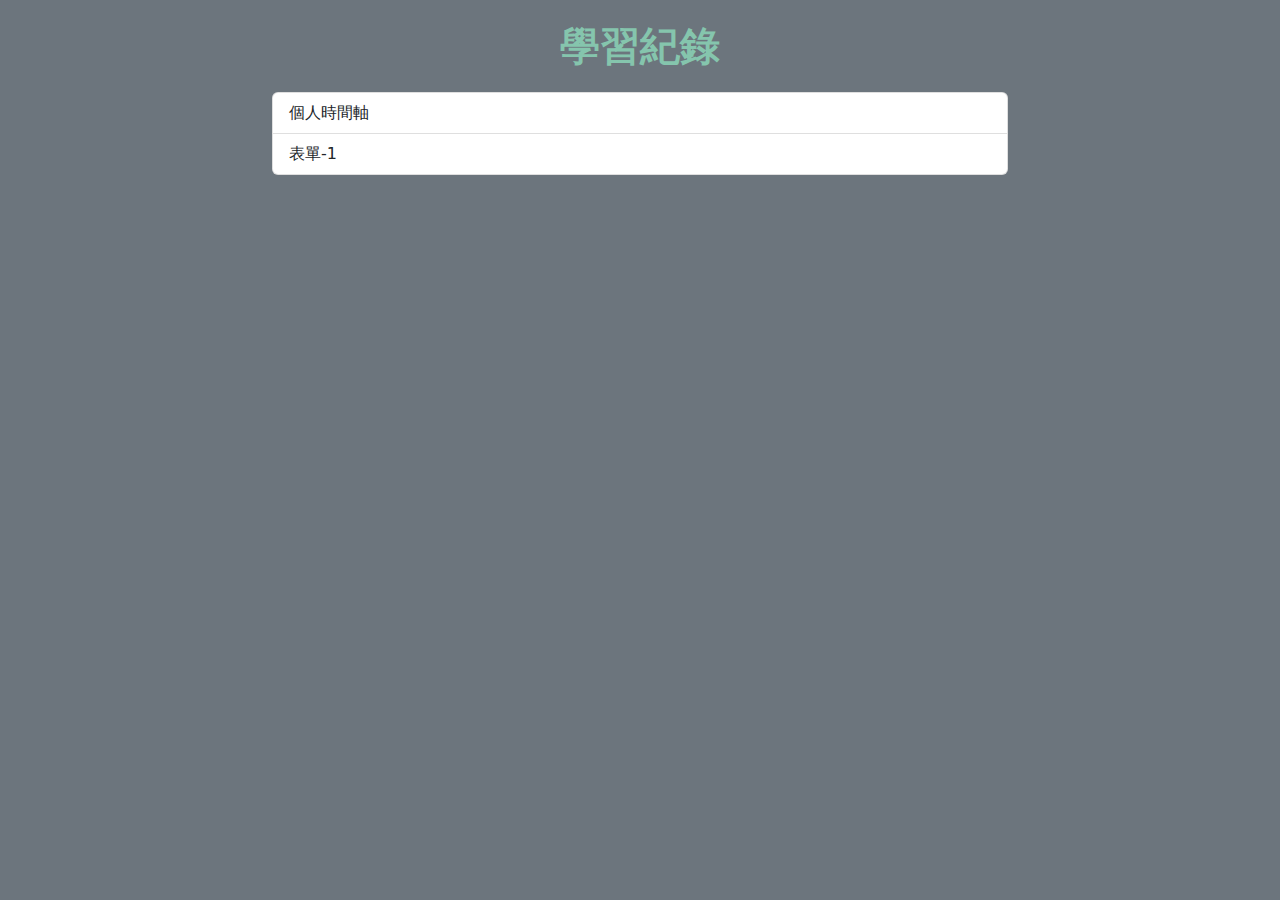
<file: index.html>
<!DOCTYPE html>
<html lang="en">
    <head>
        <meta charset="UTF-8">
        <meta name="viewport" content="width=device-width, initial-scale=1.0">
        <title>我的作品</title>

        <link rel="stylesheet" href="./css/bootstrap.min.css">
        <link rel="stylesheet" href="./css/mycss.css">
        <link rel="stylesheet" href="./css/index_style.css">

        <style>
            
        </style>
    </head>
    <body class="bg-secondary">
        <div class="container">
            <div class="row">
                <div class="col-md-8 offset-2">
                    <div class="fs-1 fw-bolder text-center mt-3 mb-3 title">學習紀錄</div>
                    <div class="list-group">
                        <a href="./personal_time_line.html" target="_blank" class="list-group-item list-group-item-action" aria-current="true">
                          個人時間軸
                        </a>
                        <a href="./form_1.html" target="_blank" class="list-group-item list-group-item-action" aria-current="true">
                            表單-1
                        </a>
                </div>
            </div>
        </div>

        <script src="./js/bootstrap.bundle.min.js"></script>
        <script src="./js/jquery-3.6.4.min.js"></script>
        <script>

        </script>
    </body>
</html>
</file>
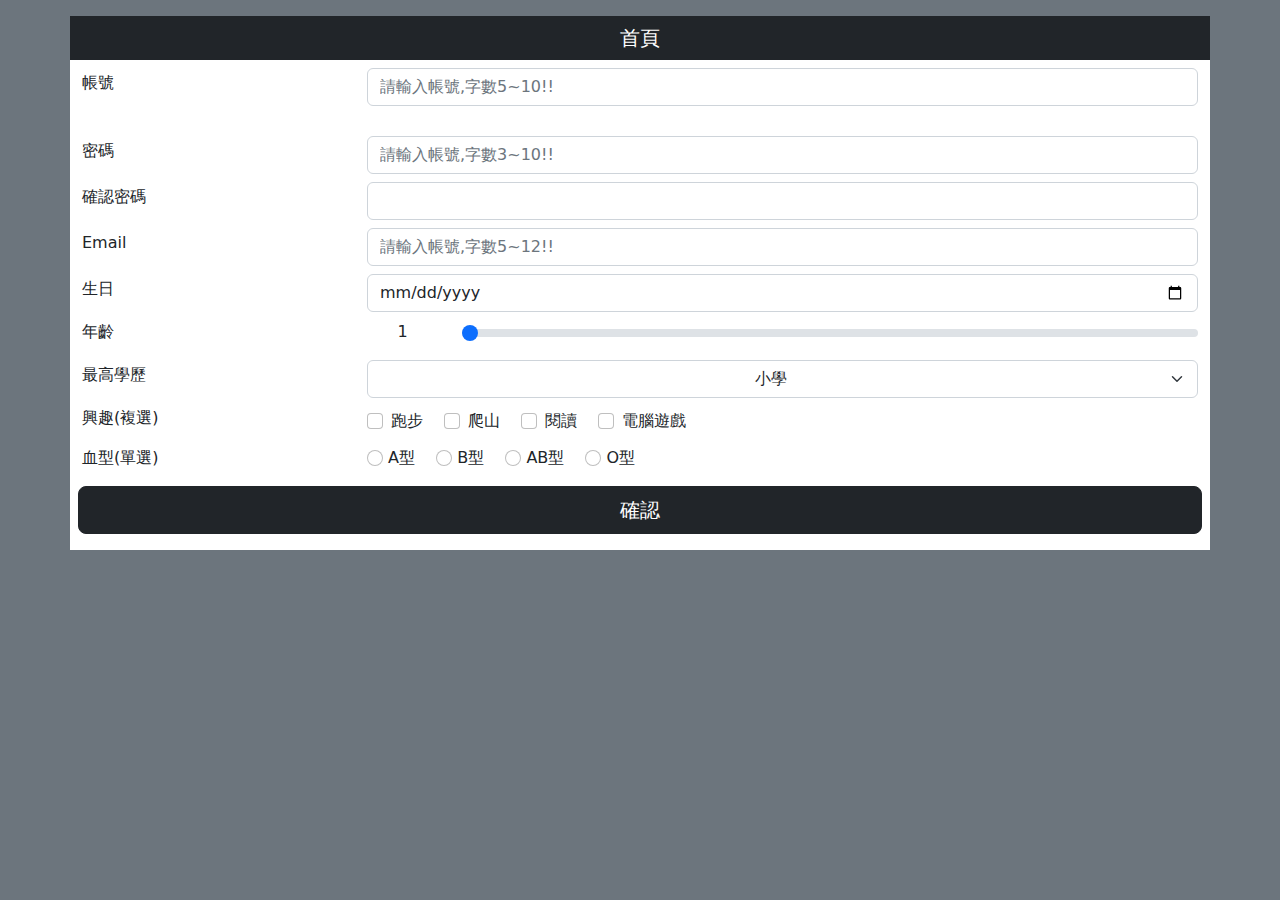
<file: form_1.html>
<!DOCTYPE html>
<html lang="en">
    <head>
        <meta charset="UTF-8">
        <meta name="viewport" content="width=device-width, initial-scale=1.0">
        <title>時間紀錄</title>

        <link rel="stylesheet" href="./css/bootstrap.min.css">
        <link rel="stylesheet" href="./css/mycss.css">
        
        <style>

            .hiddenMessage{
                visibility: hidden;
                font-size: 0.75rem;
            }
            .formateCorrectMessage{
                color: var(--color2-3);
                font-size: 0.75rem;
            }
            .formateErrorMessage{
                color: var(--color4-3);
                font-size: 0.75rem;
            }
        </style>
    </head>
    <body class="bg-secondary">
        <div class="container">
            <div class="row mt-3">
                 <!-- 複習 -->
                 <div class="col-md-12">
                    
                    <div class="row bg-dark">
                        <div class="col-md-12">
                            <div class="fs-5" style="color: white;padding: 7px;text-align: center;">首頁
                            </div>
                        </div>
                    </div>
                    <div class="row bg-white">
                        <div class="col-md-12">

                            <!-- 帳號 -->
                            <div class="row align-items-center mt-2 mb-2">
                                    <div class="col-md-3">
                                        <label class="form-label" for="r_account" style="width:100%;">帳號</label>
                                    </div>
                                    <div class="col-md-9">
                                        <input type="text" class="form-control" id="r_account" name="r_account" placeholder="請輸入帳號,字數5~10!!" minlength="5" maxlength="10">
                                    </div>
                            </div>
                            <!-- 帳號提示訊息 -->
                            <h6 class="hiddenMessage mb-2">null</h6>

                            <!-- 密碼 -->
                            <div class="row align-items-center mt-2 mb-2">
                                    <div class="col-md-3">
                                        <label class="form-label" for="r_password" style="width:100%;">密碼</label>
                                    </div>
                                    <div class="col-md-9">
                                        <input type="text" class="form-control" id="r_password" name="r_password" placeholder="請輸入帳號,字數3~10!!" minlength="3" maxlength="10">
                                    </div>
                            </div>

                            <!-- 確認密碼 -->
                            <div class="row align-items-center mt-2 mb-2">
                                    <div class="col-md-3">
                                        <label class="form-label" for="r_password" style="width:100%;">確認密碼</label>
                                    </div>
                                    <div class="col-md-9">
                                        <input type="text" class="form-control" id="r_password" name="r_password"  minlength="3" maxlength="10">
                                    </div>
                            </div>

                            <!-- Email -->
                            <div class="row align-items-center mt-2 mb-2">
                                    <div class="col-md-3">
                                        <label class="form-label" for="r_Email" style="width:100%;">Email</label>
                                    </div>
                                    <div class="col-md-9">
                                        <input type="email" class="form-control" id="r_Email" name="r_Email" placeholder="請輸入帳號,字數5~12!!" minlength="5" maxlength="12">
                                    </div>
                            </div>

                            <!-- 生日 -->
                            <div class="row align-items-center mt-2 mb-2">
                                    <div class="col-md-3">
                                        <label class="form-label" for="r_birthday" style="width:100%;">生日</label>
                                    </div>
                                    <div class="col-md-9">
                                        <input type="date" class="form-control" id="r_birthday" name="r_birthday">
                                    </div>
                            </div>

                            <!-- 年齡 -->
                            <div class="row align-items-center mt-2 mb-2">
                                    <div class="col-md-3">
                                        <label class="form-label" for="r_age" style="width:100%;">年齡</label>
                                    </div>
                                    <div class="col-md-1">
                                        <label class="form-label" style="width: 100%;text-align: center;" id="age_value" name="age_value">1</label>
                                    </div>
                                    <div class="col-md-8">
                                        <input type="range" class="form-range" id="r_age" name="r_age" min="1" max="80" value="1">
                                    </div>
                            </div>

                            <!-- 最高學歷 -->
                            <div class="row align-items-center mt-2 mb-2">
                                    <div class="col-md-3">
                                        <label class="form-label" for="r_academicQualifications" style="width:100%;">最高學歷</label>
                                    </div>
                                    <div class="col-md-9">

                                        <select class="form-select text-center" name="r_academicQualifications" id="r_academicQualifications">
                                            <option value="小學">小學</option>
                                            <option value="國中">國中</option>
                                            <option value="高中">高中</option>
                                            <option value="大學">大學</option>
                                            <option value="碩士">碩士</option>
                                            <option value="博士">博士</option>
                                        </select>                                        
                                    </div>
                            </div>

                            <!-- 興趣 -->
                            <div class="row align-items-center mt-2 mb-2">
                                    <div class="col-md-3">
                                        <label class="form-label" style="width:100%;">興趣(複選)</label>
                                    </div>
                                    <div class="col-md-9">
                                        <div class="form-check form-check-inline">
                                            <input type="checkbox" class="form-check-input" id="r_ins_checkbox1" name="r_ins" value="跑步">
                                            <label for="r_ins_checkbox1" class="form-check-label">跑步</label>
                                        </div>
                                        <div class="form-check form-check-inline">
                                            <input type="checkbox" class="form-check-input" id="r_ins_checkbox2" name="r_ins" value="爬山">
                                            <label for="r_ins_checkbox2" class="form-check-label">爬山</label>
                                        </div>
                                        <div class="form-check form-check-inline">
                                            <input type="checkbox" class="form-check-input" id="r_ins_checkbox3" name="r_ins" value="閱讀">
                                            <label for="r_ins_checkbox3" class="form-check-label">閱讀</label>
                                        </div>
                                        <div class="form-check form-check-inline">
                                            <input type="checkbox" class="form-check-input" id="r_ins_checkbox4" name="r_ins" value="電腦遊戲">
                                            <label for="r_ins_checkbox4" class="form-check-label">電腦遊戲</label>
                                        </div>
                                    </div>
                            </div>

                            <!-- 血型 -->
                            <div class="row align-items-center mt-2 mb-2">
                                    <div class="col-md-3">
                                        <label for="">血型(單選)</label>
                                    </div>
                                    <div class="col-md-9">
                                        <div class="form-check-inline">
                                            <input type="radio" class="form-check-input" name="bloodType" id="type_a" value="A">
                                            <label for="type_a" class="form-check-label">A型</label>
                                        </div>
                                        <div class="form-check-inline">
                                            <input type="radio" class="form-check-input" name="bloodType" id="type_b" value="B">
                                            <label for="type_b" class="form-check-label">B型</label>
                                        </div>
                                        <div class="form-check-inline">
                                            <input type="radio" class="form-check-input" name="bloodType" id="type_ab" value="AB">
                                            <label for="type_ab" class="form-check-label">AB型</label>
                                        </div>
                                        <div class="form-check-inline">
                                            <input type="radio" class="form-check-input" name="bloodType" id="type_o" value="O">
                                            <label for="type_o" class="form-check-label">O型</label>
                                        </div>
                                    </div>
                            </div>

                            <!-- 確認送出按鈕 -->
                            <div class="row align-items-center mt-2 mb-2 p-2">
                                <button type="submit" class="btn btn-lg btn-dark" id="R_send">確認</button>
                            </div>
                        </div>
                    </div>                    
                </div>
                <!-- 複習表單顯示區 -->
                <div class="demo" id="display_review"></div>
            </div>
            
        </div>

        

        <script src="./js/bootstrap.bundle.min.js"></script>
        <script src="./js/jquery-3.6.4.min.js"></script>
        <script>

            //區塊1
            $(function(){
                //送出
                $("#ok1").click(function(){
                    var customerOptions = [];
                    var satisfaction;

                    $("input[name='customerOptions1']:checked").each(function(){
                        customerOptions.push($(this).val());
                    })

                    $("input[name='satisfaction1']:checked").each(function(){
                        satisfaction = $(this).val();
                    })

                    $("#displayArea1").html(
                        "<h1>區塊1輸入資料</h1><hr>"+

                        "<h2>帳號:"+$("#name1").val()+"</h2>"+
                        "<h2>密碼:"+$("#password1").val()+"</h2>"+
                        "<h2>年齡:"+$("#age1").val()+"</h2>"+
                        "<h2>餐點:"+$("#food1").val()+"</h2>"+
                        "<h2>加點:"+$("#recommend_other1").val()+"</h2>"+
                        "<h2>意見:"+customerOptions.join(',')+"</h2>"+
                        "<h2>滿意度:"+satisfaction+"</h2>"  
                    );
                            
                });  

                //取消
                $("#cancel1").click(function(){
                    $("#name1").val("");
                    $("#password1").val("");
                    $("#age1").val("");

                    $("#displayArea1").html(
                        "<h1>區塊1清除資料</h1><hr>"+

                        "<h2>帳號:</h2>"+
                        "<h2>密碼:</h2>"+
                        "<h2>年齡:</h2>"+
                        "<h2>餐點:</h2>"+
                        "<h2>加點:</h2>" 

                    );
                });               
            })

            //區塊2
            $(function(){
                
                //送出
                $("#ok2").click(function(){
                    console.log("區塊2")
                    
                    console.log("帳號："+$("#name2").val());
                    console.log("密碼："+$("#password2").val());
                    console.log("年齡："+$("#age2").val());
                    console.log("");

                    var optionArray = [];
                    var satisfaction;

                    //寫法1
                    // $.each($("input[name='customerOptions2']:checked"),function(){
                    //     console.log($(this).val());
                    // })
                    
                    //寫法2
                    $("input[name='customerOptions2']:checked").each(function(){
                        console.log($(this).val());
                        optionArray.push($(this).val());
                    })

                    $("input[name='satisfaction2']:checked").each(function(){
                        console.log($(this).val());
                        satisfaction= $(this).val();
                    })

                    $("#displayArea1").html(
                        "<h1>區塊2輸入資料</h1><hr>"+

                        "<h2>帳號:"+$("#name2").val()+"</h2>"+
                        "<h2>密碼:"+$("#password2").val()+"</h2>"+
                        "<h2>年齡:"+$("#age2").val()+"</h2>"+
                        "<h2>餐點:"+$("#food2").val()+"</h2>"+
                        "<h2>加點:"+$("#recommend_other2").val()+"</h2>"+
                        "<h2>意見:"+optionArray.join('/')+"</h2>"+
                        "<h2>滿意度:"+satisfaction+"</h2>" 
                        
                        //陣列名.join('分割符')
                        //能把多個陣列的內容用分割符分割
                    );                    
                });  

                //取消
                $("#cancel2").click(function(){
                    $("#name2").val("");
                    $("#password2").val("");
                    $("#age2").val("");

                    $("#displayArea1").html(
                        "<h1>區塊2清除資料</h1><hr>"+

                        "<h2>帳號:</h2>"+
                        "<h2>密碼:</h2>"+
                        "<h2>年齡:</h2>"+
                        "<h2>餐點:</h2>"+
                        "<h2>加點:</h2>"+
                        "<h2>意見:</h2>"+
                        "<h2>滿意度:</h2>"  
                    );
                });               
            })
            
            //區塊3 switch
            $('#switch1').change(function(){
                // console.log($(this).is(':checked'));
                if($(this).is(':checked')==true){
                    $('#switch_state').html('開燈');
                    $('.myHouse').css("background-color","var(--color11-1)");
                }else {
                    $('#switch_state').html('關燈'); 
                    $('.myHouse').css("background-color","var(--color1-4)");
                }
            })
        
            //區塊4 range
            $('#rangeBar').change(function(){
                // console.log($(this).val());
                $('#range_age').html($(this).val()+'歲');
            })
        
            //區塊4-1 range進階應用
            
            /*
                $('#redBar').change(function(){
                    console.log($(this).val());
                    $('#range_red').html('紅：'+$(this).val());
                })

                $('#greenBar').change(function(){
                    console.log($(this).val());
                    $('#range_green').html('綠：'+$(this).val());
                })

                $('#blueBar').change(function(){
                    console.log($(this).val());
                    $('#range_blue').html('藍：'+$(this).val());
                })
            */

            function setColor(){
                var red = $('#redBar').val();
                var green = $('#greenBar').val();
                var blue = $('#blueBar').val();
                var alpha = $('#alphaBar').val();

                var color = 'rgba('+red+','+green+','+blue+','+alpha+')';

                // console.log(color);

                $('#range_red').html('紅：'+red);
                $('#range_green').html('綠：'+green);
                $('#range_blue').html('藍：'+blue);
                $('#range_alpha').html('透明度：'+alpha);

                $('.colorBox').css("background-color",color);
            }

            //複習 
                
                var incorrect_input = [];

                //帳號監聽
                $('#r_account').change(function(){
                    if ($('#r_account').val().length<5) {
                        $('#r_account').css("border-color","red");
                        incorrect_input[0]=false;

                        $('.formateErrorMessage').css('')
                        $('.formateErrorMessage').html("帳號格式錯誤");

                    }else{
                        $('#r_account').css("border-color","");
                        incorrect_input[0]=true;
                    }
                })

                //密碼監聽
                $('#r_account').change(function(){
                    if ($('#r_password').val().length<3) {
                        $('#r_password').css("border-color","red");
                        incorrect_input[1]=false;
                    }else{
                        $('#r_password').css("border-color","");
                        incorrect_input[1]=true;
                    }
                })

                

                

                // if ($('#r_Email').val().length<5) {
                //     $('#r_Email').css("border-color","red");
                //     incorrect_input[2]=false;
                // }else{
                //     $('#r_Email').css("border-color","");                    
                //     incorrect_input[2]=true;
                // }

                // if ($('#r_birthday').val()=='') {
                //     $('#r_birthday').css("border-color","red");
                //     incorrect_input[3]=false;
                // }else{
                //     $('#r_birthday').css("border-color","");                    
                //     incorrect_input[3]=true;
                // }

                
                
                $('#R_send').click(function(){
                    if(incorrect_input.includes(false)){
                        alert('有資料為符合輸入標準，請先進行修改');
                    }else{
                        $('#display_review').html("<h3>帳號:"+$('#r_account').val()+"</h3");
                    }
                })

            
        </script>
    </body>
</html>
</file>
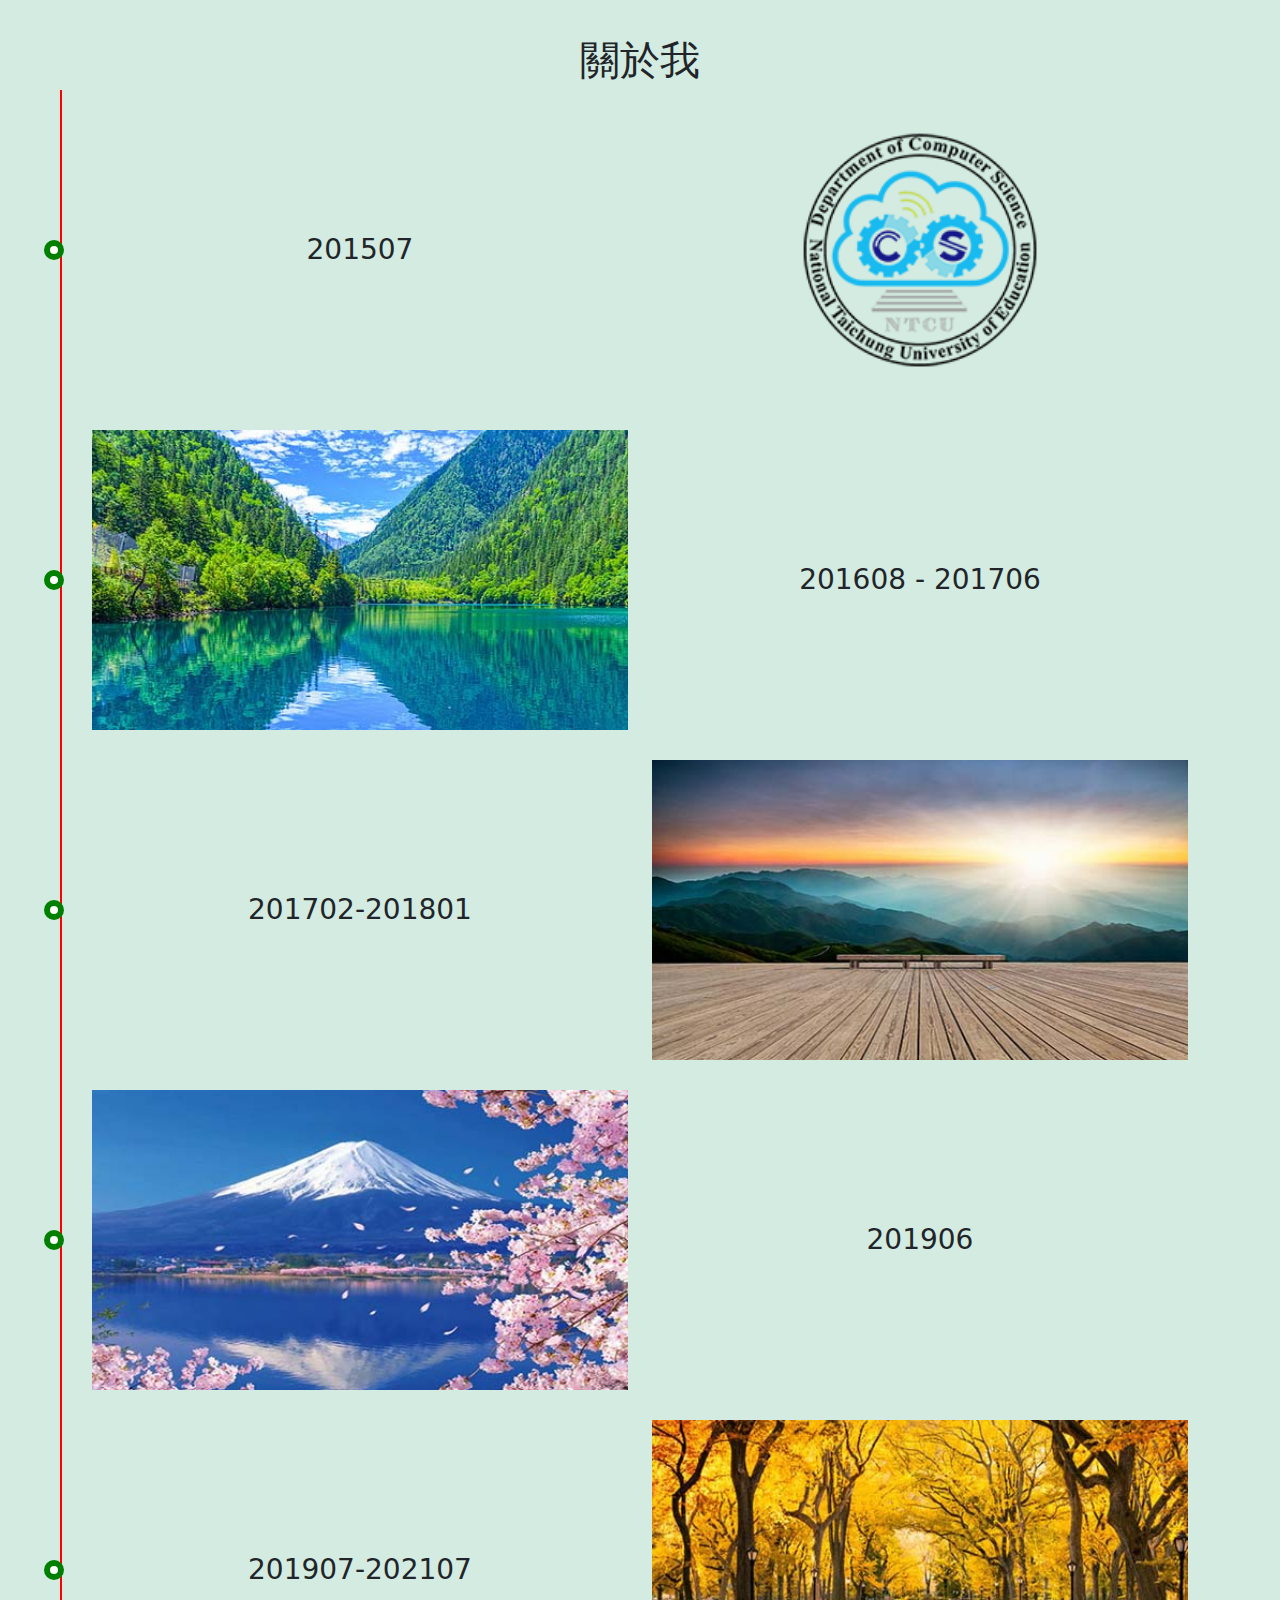
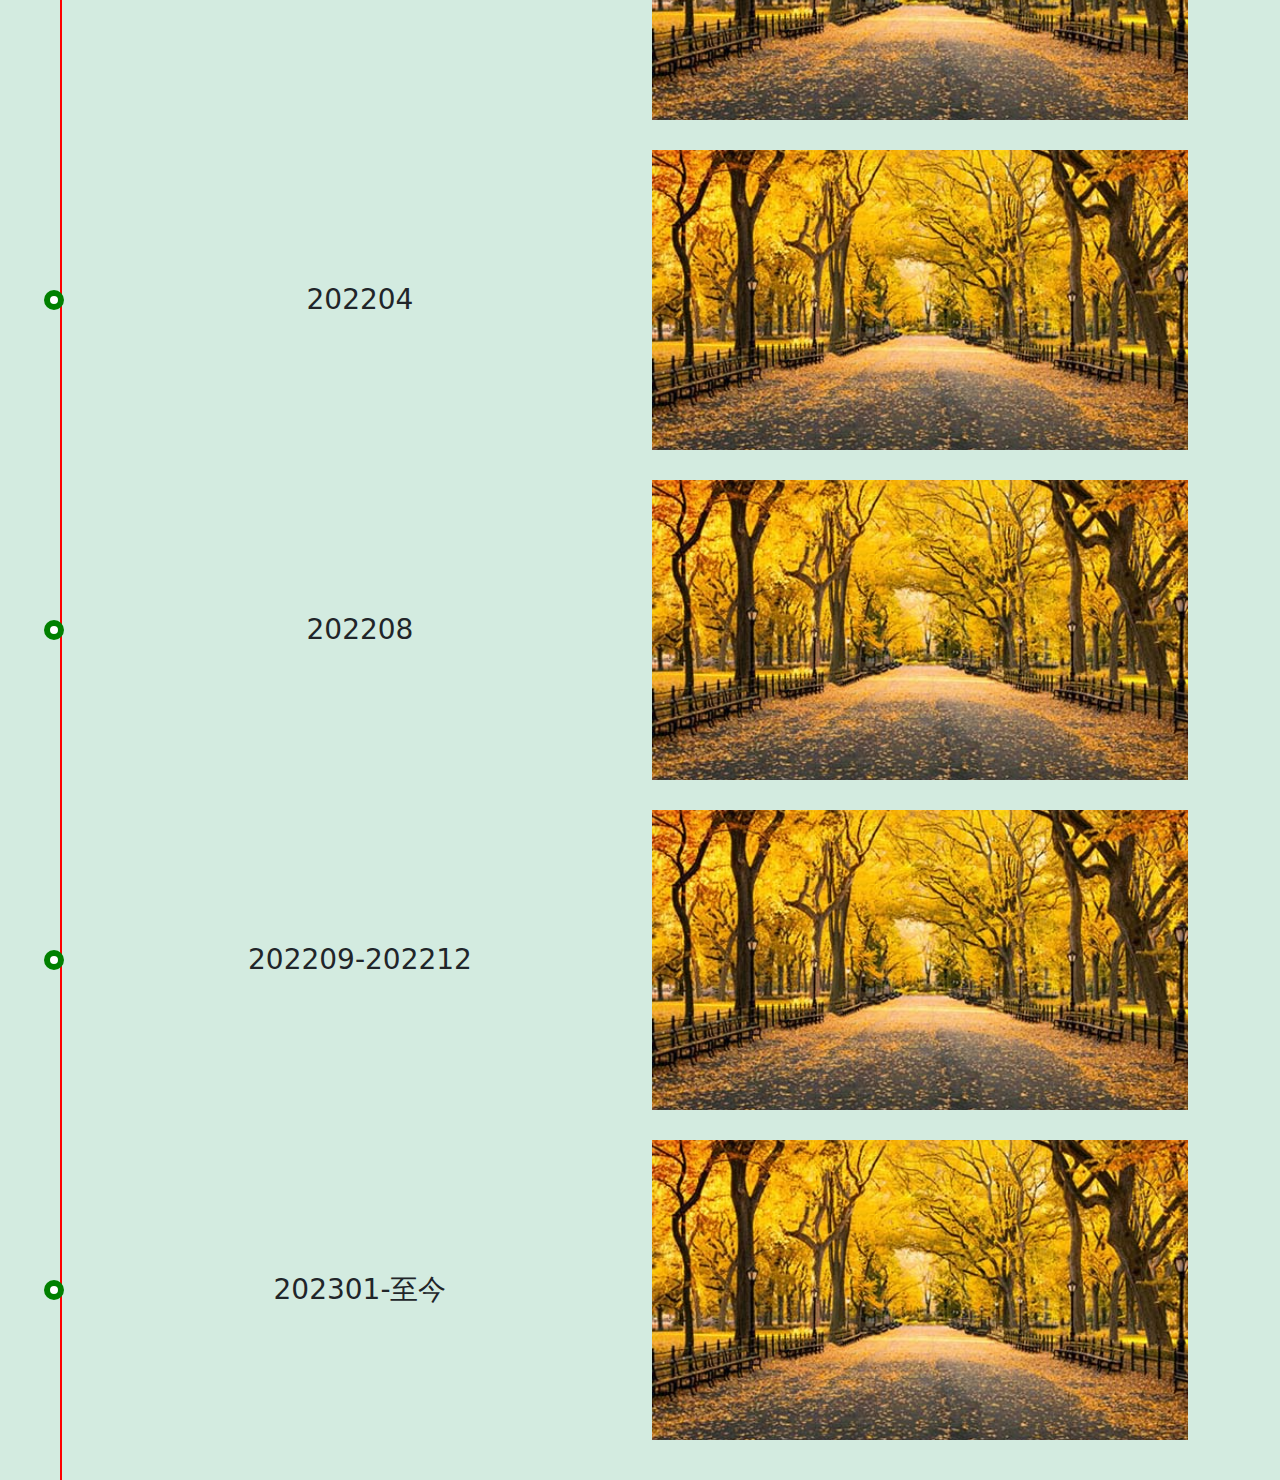
<file: personal_time_line.html>
<!DOCTYPE html>
<html lang="en">
    <head>
        <meta charset="UTF-8">
        <meta name="viewport" content="width=device-width, initial-scale=1.0">
        <title>Personal_time_line</title>

        <link rel="stylesheet" href="./css/bootstrap.min.css">
        <link rel="stylesheet" href="./css/mycss.css">
        <link rel="stylesheet" href="./css/20230320_time_line.css">
        
        <!-- <style>
            .myImg{
                height: 300px;
                background-position: center center;
                background-size: cover;
                

            }

            .time-line{
                position: relative;
                margin-top: 150px;
            }

            .time-line::before{
                position: absolute;

                content: "";
                
                width: 5px;
                background-color: var(--color5-1);
                
                top: -25px;
                left: 50%;
                bottom: 0;

                transform: translateX(-50%);

            }

            .CV-start{
                position: absolute;

                top: -100px;
                left: 50%;

                transform: translateX(-50%);
            }

            .eventText1{
                display:none;
                position: absolute;

                width: 25%;
                opacity: 0;

                transition: opacity 2s linear 2s;

                left: 60%;
                top: 45%;
                z-index: 1;
            }


            .line-dotR{
                position: relative;
            }

            .line-dotR::before{
                position: absolute;
                content: "";

                width: 20px;
                height: 20px;

                top: 50%;
                left: 50%;
                transform: translate(-50%,-50%);

                background-color: var(--colorOther-2);

                border: 6px solid var(--color4-2);
                border-radius: 50%;

                transition: left 0.5s ease-in-out 0s,width 0.3s linear 0.1s,height 0.3s linear 0.1s,border-radius 0.4s linear 0.1s;
            }

            .line-dotR:hover::before{
                width: 40%;
                height: 100%;

                left: 75%;

                border-radius: 50px;

            }

            .line-dotR:hover .eventText1{
                display: block;

                opacity: 1;

            }

            @media screen and (max-width:768px) {
                .time-line::before{
                    left: -18px;
                }
                .line-dot::before{
                    left: -16px;
                }
                .line-dot:hover::before{
                    left: -19px;
                }
            }

            .borderTest{
                border: 1px solid red;
            }
        </style> -->
    </head>
    <body>
        <!-- <p>
            201507 就讀臺中教育大學資訊工程學系

            201608-201706 參加系學會並在美宣組進行活動協助

            201702-201801 團體專題

            201906 臺中教育大學資訊工程學系畢業&進入臺中教育大學資訊工程研究所

            201907-202107 擔任資工系機房助理

            202204 參與TCSE台灣軟體工程研討會

            202208 論文發表&畢業

            202209-202212 獨立完成一件RPG Maker遊戲作品

            202301-至今 於職訓局開辦之跨平台網站設置與應用班進修

        </p> -->
        <div class="container">

            <header>
                <!-- 基本開頭介紹 -->
                <div class="MyTitle fs-1">關於我</div>
            </header>

            <nav>
                <!-- 按年搜尋快速動 -->
            </nav>

           <main>
                <!-- 事件內容區 -->

               
                <div class="time-line">
        
                    <!--  交叉事件排版  -->
                        <!--  區塊1  -->
                        <div class="row justify-content-center align-items-center area">
                            <div class="col-md-6 text-center">
                                <div class="fs-3 fw-900">201507</div>
                                <div class="fs-4 EventTitle">
                                    於臺中教育大學資訊工程學系就讀
                                </div>
                            </div>
                            <div class="col-md-6">
                                <div class="myImg" style="background-image:url(./picture/ntcu-cs-logo.png);"></div>
                            </div>
                        </div> 
                        
                        <!--  區塊2  -->
                        <div class="row justify-content-center align-items-center flex-row-reverse area">
                            <div class="col-md-6 text-center">
                                <div class="fs-3 fw-900">201608 - 201706</div>
                                <div class="fs-4 EventTitle">
                                    參加系學會並在美宣組進行活動協助
                                </div>
                            </div>
                            <div class="col-md-6">
                                <div class="myImg" style="background-image:url(./picture/003.jpg);"></div>
                            </div>
                        </div>
            
                        <!--  區塊3  -->
                        <div class="row justify-content-center align-items-center area">
                            <div class="col-md-6 text-center">
                                <div class="fs-3 fw-900">201702-201801</div>
                                <div class="fs-4 EventTitle">
                                    團體專題
                                </div>
                            </div>
                            <div class="col-md-6">
                                <div class="myImg" style="background-image:url(./picture/004.jpg);"></div>
                            </div>
                        </div>
            
                        <!--  區塊4  -->
                        <div class="row justify-content-center align-items-center flex-row-reverse area">
                            <div class="col-md-6 text-center">
                                <div class="fs-3 fw-900">201906</div>
                                <div class="fs-4 EventTitle">
                                    <p>臺中教育大學資訊工程學系畢業</p>
                                    <p>&</p>
                                    <p>進入臺中教育大學資訊工程研究所</p>
                                </div>
                            </div>
                            <div class="col-md-6">
                                <div class="myImg" style="background-image:url(./picture/005.jpg);"></div>
                            </div>
                        </div>
            
                        <!--  區塊5  -->
                        <div class="row justify-content-center align-items-center area">
                            <div class="col-md-6 text-center">
                                <div class="fs-3 fw-900">201907-202107</div>
                                <div class="fs-4 EventTitle">
                                    擔任資工系機房助理
                                </div>
                            </div>
                            <div class="col-md-6">
                                <div class="myImg" style="background-image:url(./picture/006.jpg);"></div>
                            </div>
                        </div>

                        <!--  區塊6  -->
                        <div class="row justify-content-center align-items-center area">
                            <div class="col-md-6 text-center">
                                <div class="fs-3 fw-900">202204</div>
                                <div class="fs-4 EventTitle">
                                    參與TCSE台灣軟體工程研討會
                                </div>
                            </div>
                            <div class="col-md-6">
                                <div class="myImg" style="background-image:url(./picture/006.jpg);"></div>
                            </div>
                        </div>

                        <!--  區塊7  -->
                        <div class="row justify-content-center align-items-center area">
                            <div class="col-md-6 text-center">
                                <div class="fs-3 fw-900">202208</div>
                                <div class="fs-4 EventTitle">
                                    <p>論文發表</p>
                                    <p>&</p>
                                    <p>研究所畢業</p>
                                </div>
                            </div>
                            <div class="col-md-6">
                                <div class="myImg" style="background-image:url(./picture/006.jpg);"></div>
                            </div>
                        </div>

                         <!--  區塊8  -->
                         <div class="row justify-content-center align-items-center area">
                            <div class="col-md-6 text-center">
                                <div class="fs-3 fw-900">202209-202212</div>
                                <div class="fs-4 EventTitle">
                                    獨立完成一件RPG Maker遊戲作品
                                </div>
                            </div>
                            <div class="col-md-6">
                                <div class="myImg" style="background-image:url(./picture/006.jpg);"></div>
                            </div>
                        </div>

                        <!--  區塊9  -->
                        <div class="row justify-content-center align-items-center area">
                            <div class="col-md-6 text-center">
                                <div class="fs-3 fw-900">202301-至今</div>
                                <div class="fs-4 EventTitle">
                                    於職訓局開辦之跨平台網站設置與應用班進修
                                </div>
                            </div>
                            <div class="col-md-6">
                                <div class="myImg" style="background-image:url(./picture/006.jpg);"></div>
                            </div>
                        </div>
                    <!--  交叉事件排版  -->
               </div >
           </main>

        </div>

        <script src="./js/bootstrap.bundle.min.js"></script>
    </body>
</html>
</file>
<file: css/mycss.css>
:root{
    --color1-1:#c9c3c0;    --color2-1:#d3ebe0; /*--color2-1:#d3ebe0;*/
    --color1-2:#8e8680;    --color2-2:#85c5ad;   --color3-2:#90b9cd;
    --color1-3:#a27d77;    --color2-3:#2f8d6a;   --color3-3:#2f6e98;
    --color1-4:#414143;  /*--color1-4:#414143;*/ /*--color1-4:#414143;*/
 
    --color4-1:#f5c0c3;    --color5-1:#d0b7d8;   --color6-1:#dda5a4;
    --color4-2:#e97272;    --color5-2:#9a3f96;   --color6-2:#b55d6a;
    --color4-3:#db0b26;    --color5-3:#5e2d7e;   --color6-3:#43b5b0;
  /*--color1-4:#414143;*/  /*--color1-4:#414143;*/   --color6-4:#174c60;
 
  /*--color3-2:#90b9cd;*/    --color8-1:#d3589a;   --color9-1:#d9cfe7;
    --color7-2:#998e95;    --color8-2:#dea26e;   --color9-2:#abbcba;
    --color7-3:#e6c27a;  /*--color6-4:#174c60;*/   --color9-3:#b0c36c;
    --color7-4:#6d7a9e;    --color8-4:#215d56;   --color9-4:#556b7e;
 
  /*--color4-1:#f5c0c3;*/    --color11-1:#fbd900;   --color12-1:#f5c4ac;
    --color10-2:#3ca64b; /*--color4-3:#db0b26;*/    --color12-2:#a5b85d;
    --color10-3:#eb7f1d; /*--color10-2:#3ca64b;*/   --color12-3:#e95f28;
  /*--color1-2:#8e8680;*/    --color11-4:#5591cc;   --color12-4:#1f202b; 
 
    --colorOther-1:#fbf9cc; --colorOther-2:#FFFFFF;   --colorOther-3:#e95f28;
    --colorOther-4:#E8CAA4;
    --colorOther-5:#FFB69B;
    --colorOther-6:#A299CA;
    --colorOther-7:#7CCAAE;
    --colorOther-8:#E5D67B;
    --colorOther-9:#735B69;
 }

*{
    margin: 0px;
    padding: 0px;

    box-sizing: border-box;
    -moz-box-sizing: border-box;
    -webkit-box-sizing: border-box;
}

.demo{
    width: 90%;
    margin: 10px auto;
}
</file>
<file: css/index_style.css>
.title{
    color: var(--color2-2);
}
</file>
<file: css/20230320_time_line.css>
.myImg {
  height: 300px;
  background-position: center center;
  background-size: cover;
}

body {
  background-color: var(--color2-1);
}
body .container header .MyTitle {
  text-align: center;
  margin-top: 30px;
}
body .container main {
  position: relative;
  padding: 10px;
}
body .container main::before {
  content: "";
  position: absolute;
  border: 1px solid red;
  top: 0;
  left: -2%;
  bottom: 0;
}
body .container main .area {
  position: relative;
  margin-bottom: 30px;
}
body .container main .area::before {
  content: "";
  width: 20px;
  height: 20px;
  background-color: var(--colorOther-2);
  border: 6px solid green;
  border-radius: 50%;
  position: absolute;
  left: -3.2%;
}
body .container main .area:hover .myImg {
  opacity: 0.3;
}
body .container main .area:hover .EventTitle {
  transition: opacity 3s;
  opacity: 1;
}
body .container main .area .EventTitle {
  position: absolute;
  font-weight: bolder;
  width: 100%;
  top: 50%;
  left: 50%;
  transform: translate(-50%, -50%);
  opacity: 0;
  transition: opacity 0s;
}
body .container main .area .myImg {
  transition: opacity 1s;
}/*# sourceMappingURL=20230320_time_line.css.map */
</file>
